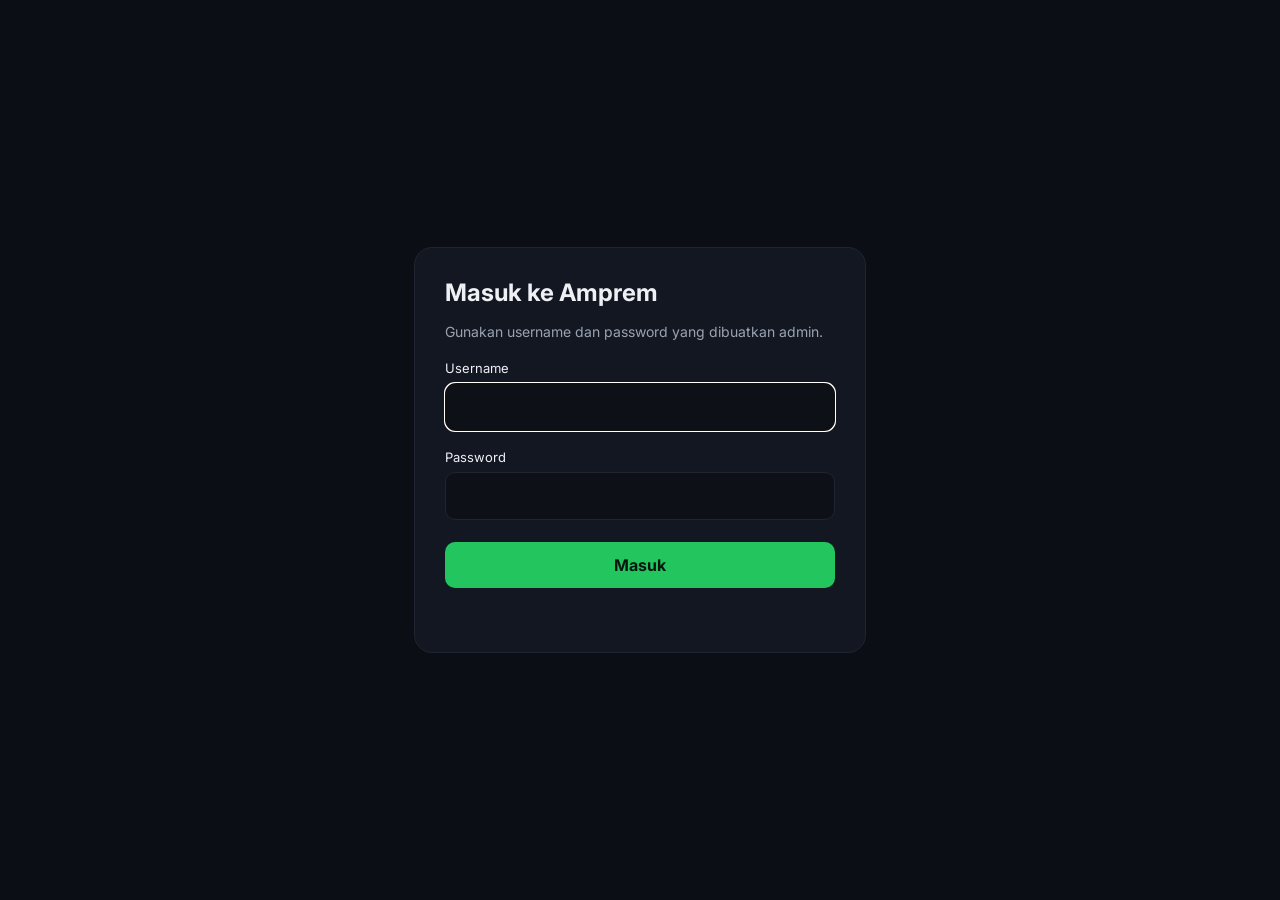
<file: login_page.html>
<!doctype html><html lang="id"><head><meta charset="utf-8"><meta name="viewport" content="width=device-width,initial-scale=1"><title>Login | Amprem</title><link rel="stylesheet" href="https://fonts.googleapis.com/css2?family=Inter:wght@400;600;700&display=swap"><style>body{margin:0;min-height:100vh;display:grid;place-items:center;background:#0b0e14;color:#eef0f4;font-family:Inter,sans-serif}.box{width:min(390px,calc(100% - 40px));padding:30px;background:#131722;border:1px solid #1f2530;border-radius:18px}h1{margin:0 0 7px;font-size:24px}p{color:#9aa3b2;font-size:14px;line-height:1.5}label{display:block;margin:18px 0 7px;font-size:13px}input,button{box-sizing:border-box;width:100%;border-radius:10px;padding:13px;font:inherit}input{background:#0d1017;border:1px solid #1f2530;color:#eef0f4}button{margin-top:22px;border:0;background:#22c55e;color:#06170d;font-weight:700;cursor:pointer}.notice{min-height:20px;color:#fca5a5;font-size:13px;margin-top:14px}</style></head><body><main class="box"><h1>Masuk ke Amprem</h1><p>Gunakan username dan password yang dibuatkan admin.</p><form id="login"><label for="username">Username</label><input id="username" autocomplete="username" required autofocus><label for="password">Password</label><input id="password" type="password" autocomplete="current-password" required><button>Masuk</button><div class="notice" id="notice" role="alert"></div></form></main><script>document.getElementById('login').addEventListener('submit',async e=>{e.preventDefault();const b=e.currentTarget.querySelector('button'),n=document.getElementById('notice');b.disabled=true;n.textContent='';try{const r=await fetch('/api/auth/login',{method:'POST',headers:{'Content-Type':'application/json'},body:JSON.stringify({username:username.value,password:password.value})}),d=await r.json();if(!r.ok)throw Error(d.message);location.href='/'}catch(x){n.textContent=x.message}finally{b.disabled=false}})</script></body></html>
</file>
